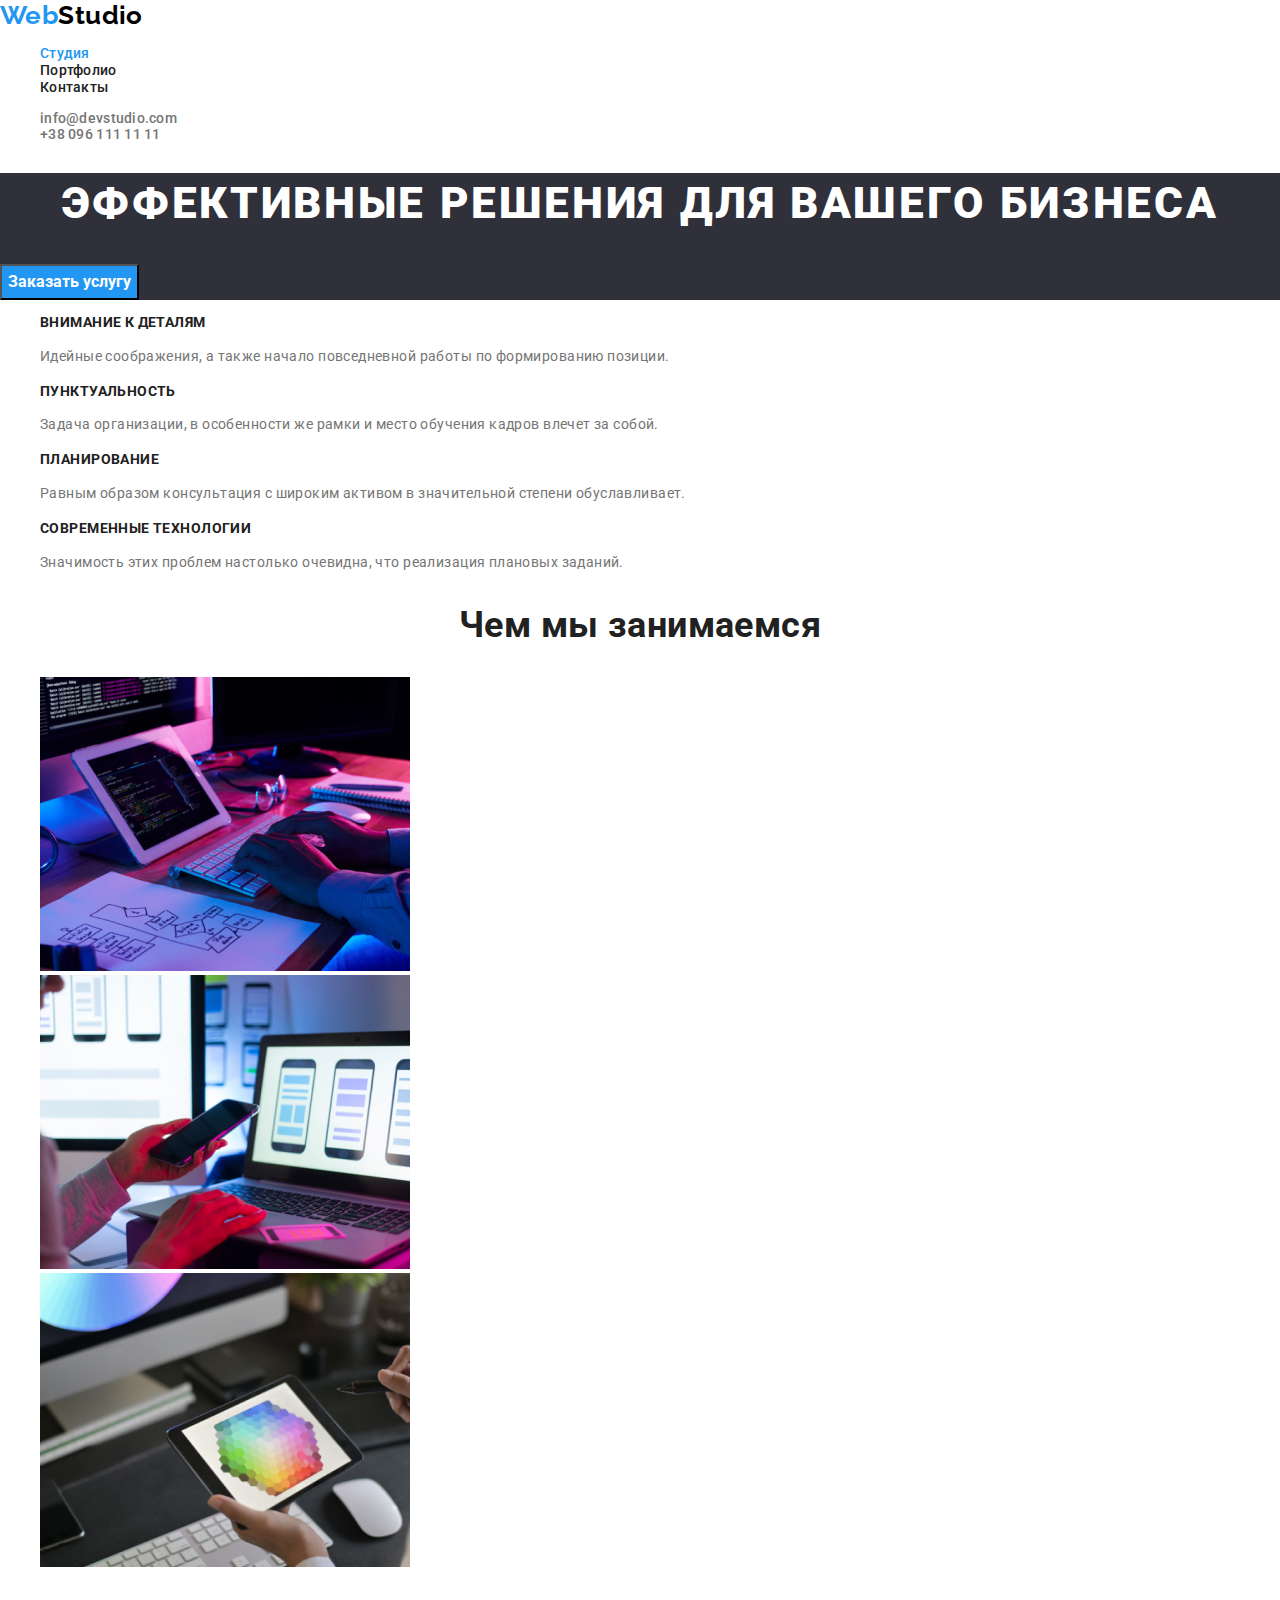
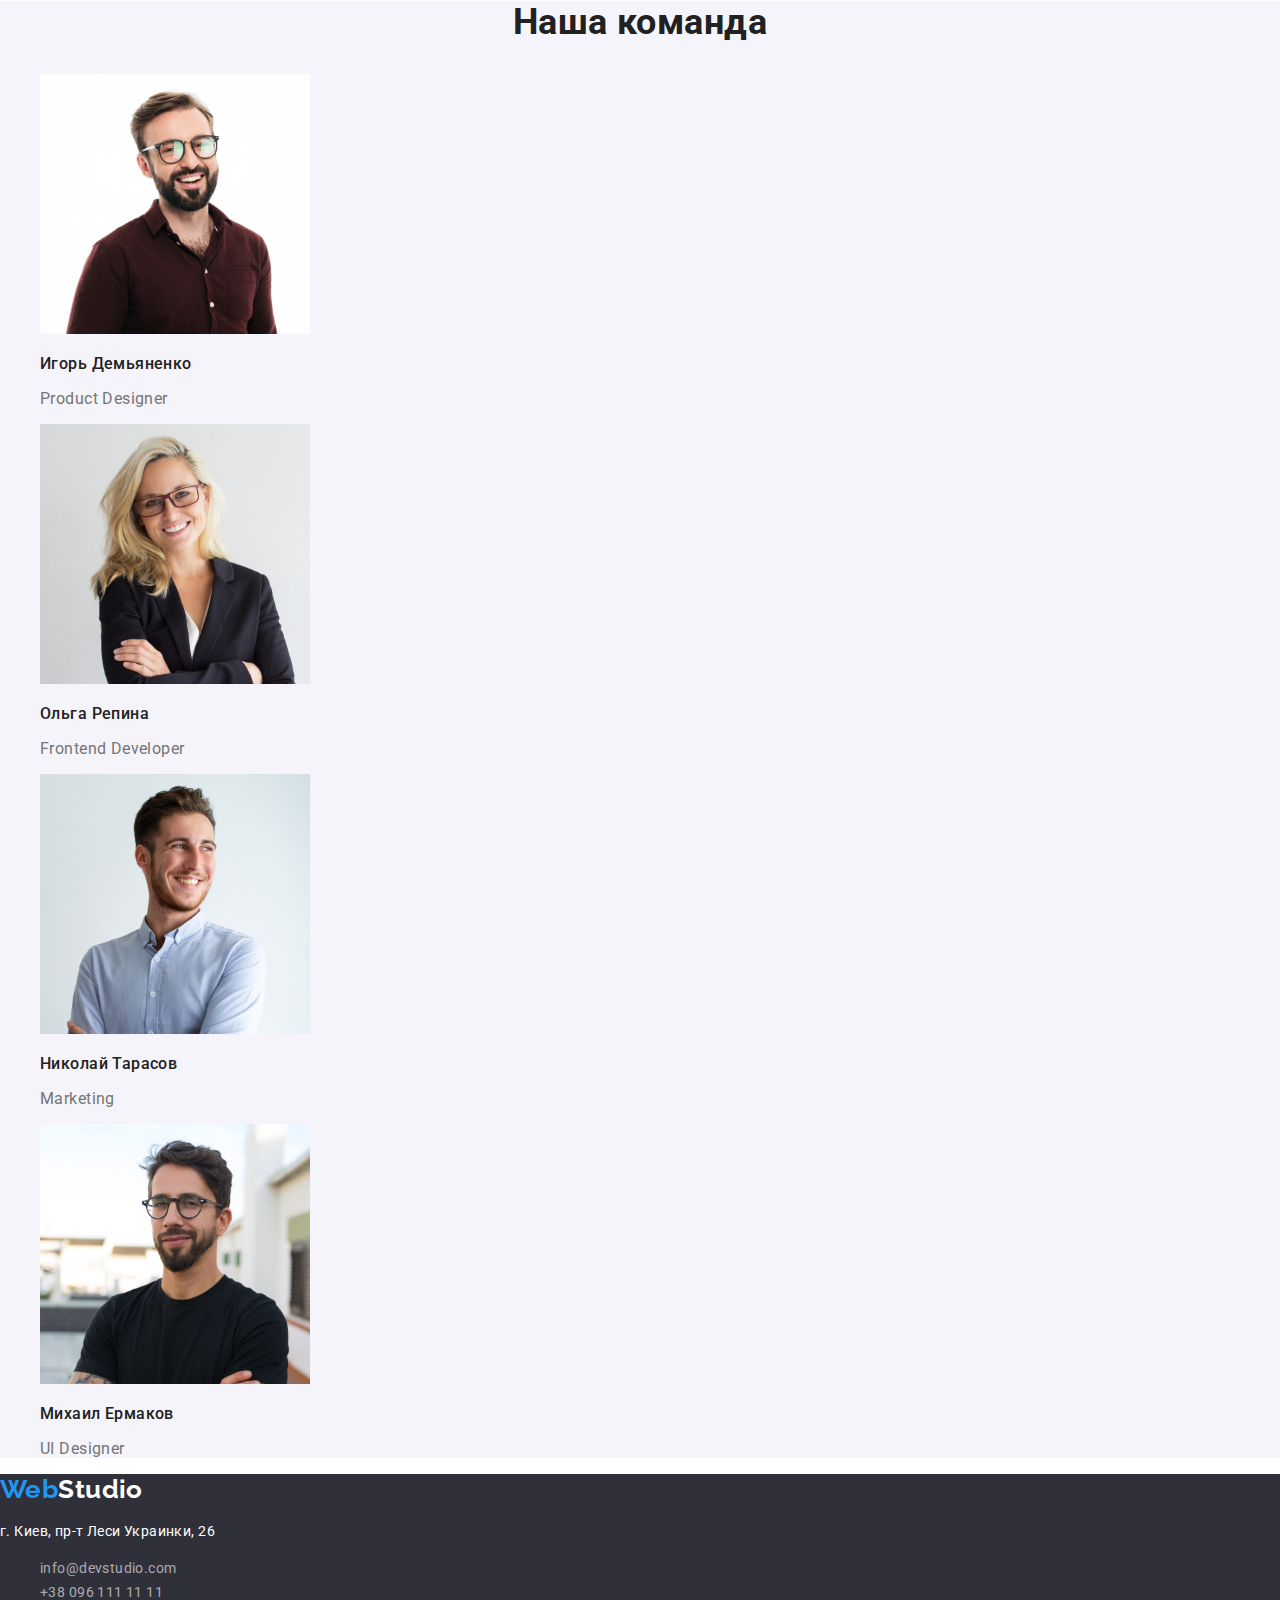
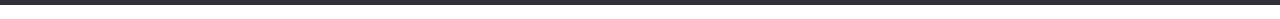
<file: index.html>
<!DOCTYPE html>
<html lang="ru">

<head>
    <meta charset="UTF-8">
    <meta name="viewport" content="width=device-width, initial-scale=1.0">
    <title>Веб Студия</title>
    <link rel="stylesheet" href="https://cdnjs.cloudflare.com/ajax/libs/modern-normalize/1.0.0/modern-normalize.min.css">
    <link rel="preconnect" href="https://fonts.gstatic.com">
    <link href="https://fonts.googleapis.com/css2?family=Raleway:wght@700&family=Roboto:wght@400;500;700;900&display=swap"
        rel="stylesheet">
    <link rel="stylesheet" href="./css/style.css">
</head>

<body>
    <header class="header">
        <nav class="site-nav">
        <!-- WebStudio text -->
        <a href="./index.html" class="logo" lang="en">Web<span class="header-studio">Studio</span></a>

        <!-- navigation list -->
        <ul class="list nav-list">
            <li>
                <a href="#" class="current-link">Студия</a>
            </li>

            <li>
                <a href="./portfolio.html" class="nav-link">Портфолио</a>
            </li>

            <li>
                <a href="#" class="nav-link">Контакты</a>
            </li>
        </ul>
        </nav>


        <!-- contacts -->
            <ul class="list">
                <li>
                    <a href="mailto:info@devstudio.com" class="contacts-link" target="_blank" lang="en">info@devstudio.com</a>
                </li>

                <li>
                    <a href="tel:+380961111111" class="contacts-link">+38 096 111 11 11</a>
                </li>
            </ul>
    </header>

    <!-- hero -->
    <main>
        <section class="hero">
            <!-- title -->
            <h1 class="main-title">Эффективные решения для вашего бизнеса</h1>
            <!-- order service -->
            <button type="button" class="hero-button">Заказать услугу</button>
        </section>
        
        <!-- task of the organization -->
        <section class="section-features">
            <h2 class="hidden-title">Наши особенности</h2>
            <ul class="list">
                <li>
                    <h3 class="features-title">Внимание к деталям</h3>
                    <p class="features-text">Идейные соображения, а также начало повседневной работы по формированию позиции.</p>
                </li>

                <li>
                    <h3 class="features-title">Пунктуальность</h3>
                    <p class="features-text">Задача организации, в особенности же рамки и место обучения кадров влечет за собой.</p>
                </li>

                <li>
                    <h3 class="features-title">Планирование</h3>
                    <p class="features-text">Равным образом консультация с широким активом в значительной степени обуславливает.</p>
                </li>

                <li>
                    <h3 class="features-title">Современные технологии</h3>
                    <p class="features-text">Значимость этих проблем настолько очевидна, что реализация плановых заданий.</p>
                </li>
            </ul>
        </section>

        <!-- about us -->
        <section>
            <h2 class="section-title">Чем мы занимаемся</h2>
            <!-- about us images-->
            <ul class="list">
                <li>
                    <img src="./images/about/about-img-1.jpg" 
                    alt="человек печатает на клавиатуре" width="370" height="294">
                </li>
                <li>
                    <img src="./images/about/about-img-2.jpg" 
                    alt="человек держит телефон в руке" width="370" height="294">
                </li>
                <li>
                    <img src="./images/about/about-img-3.jpg" 
                    alt="человек держит планшет в руке" width="370" height="294">
                </li>
            </ul>
        </section>

        <!-- our team -->
        <section class="our-team">
            <h2 class="section-title">Наша команда</h2>
            <!-- our team photos -->
            <ul class="list">
                <li>
                    <img src="./images/our-team/team-card-1.jpg"
                     alt="портретная фотография Игоря" width="270" height="260">
                    <h3 class="team-name">Игорь Демьяненко</h3>
                    <p class="team-position" lang="en">Product Designer</p>
                </li>

                <li>
                    <img src="./images/our-team/team-card-2.jpg"
                     alt="портретная фотография Ольги" width="270" height="260">
                    <h3 class="team-name">Ольга Репина</h3>
                    <p class="team-position" lang="en">Frontend Developer</p>
                </li>

                <li>
                    <img src="./images/our-team/team-card-3.jpg" 
                     alt="портретная фотография Николая" width="270" height="260">
                    <h3 class="team-name">Николай Тарасов</h3>
                    <p class="team-position" lang="en">Marketing</p>
                </li>

                <li>
                    <img src="./images/our-team/team-card-4.jpg"
                     alt="портретная фотография Михаила" width="270" height="260">
                    <h3 class="team-name">Михаил Ермаков</h3>
                    <p class="team-position" lang="en">UI Designer</p>
                </li>
            </ul>
        </section>
    </main>
    
    <!-- contacts and address -->
    <footer class="footer">
        <a href="./index.html" class="logo" lang="en">Web<span class="footer-studio">Studio</span></a>
        <address class="footer-address">
            <p class="footer-main-address">г. Киев, пр-т Леси Украинки, 26</p>
            <ul class="list">
                <li>
                    <a href="mailto:info@example.com" class="footer-contacts-link">info@devstudio.com</a>
                </li>
                
                <li>
                    <a href="tel:+380991111111" class="footer-contacts-link">+38 096 111 11 11</a>
                </li>
            </ul>
        </address>
    </footer>
</body>

</html>
</file>
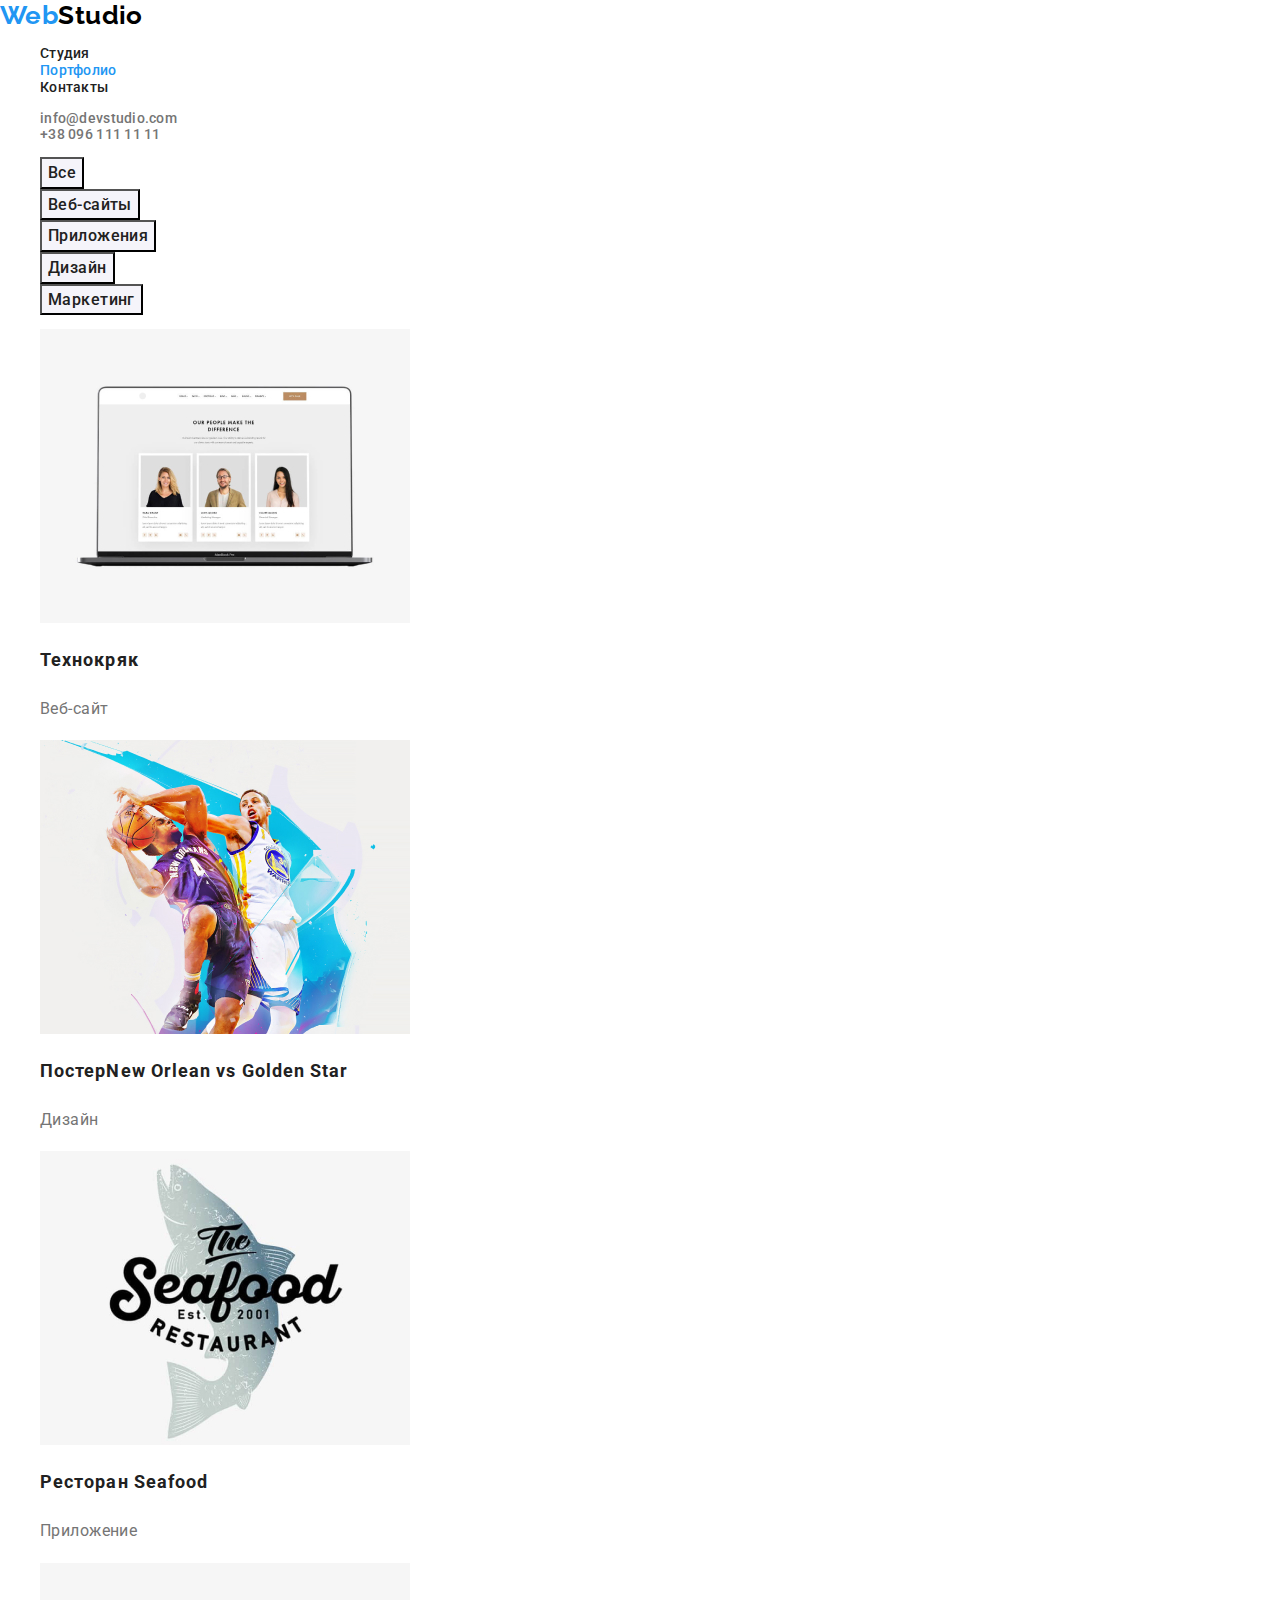
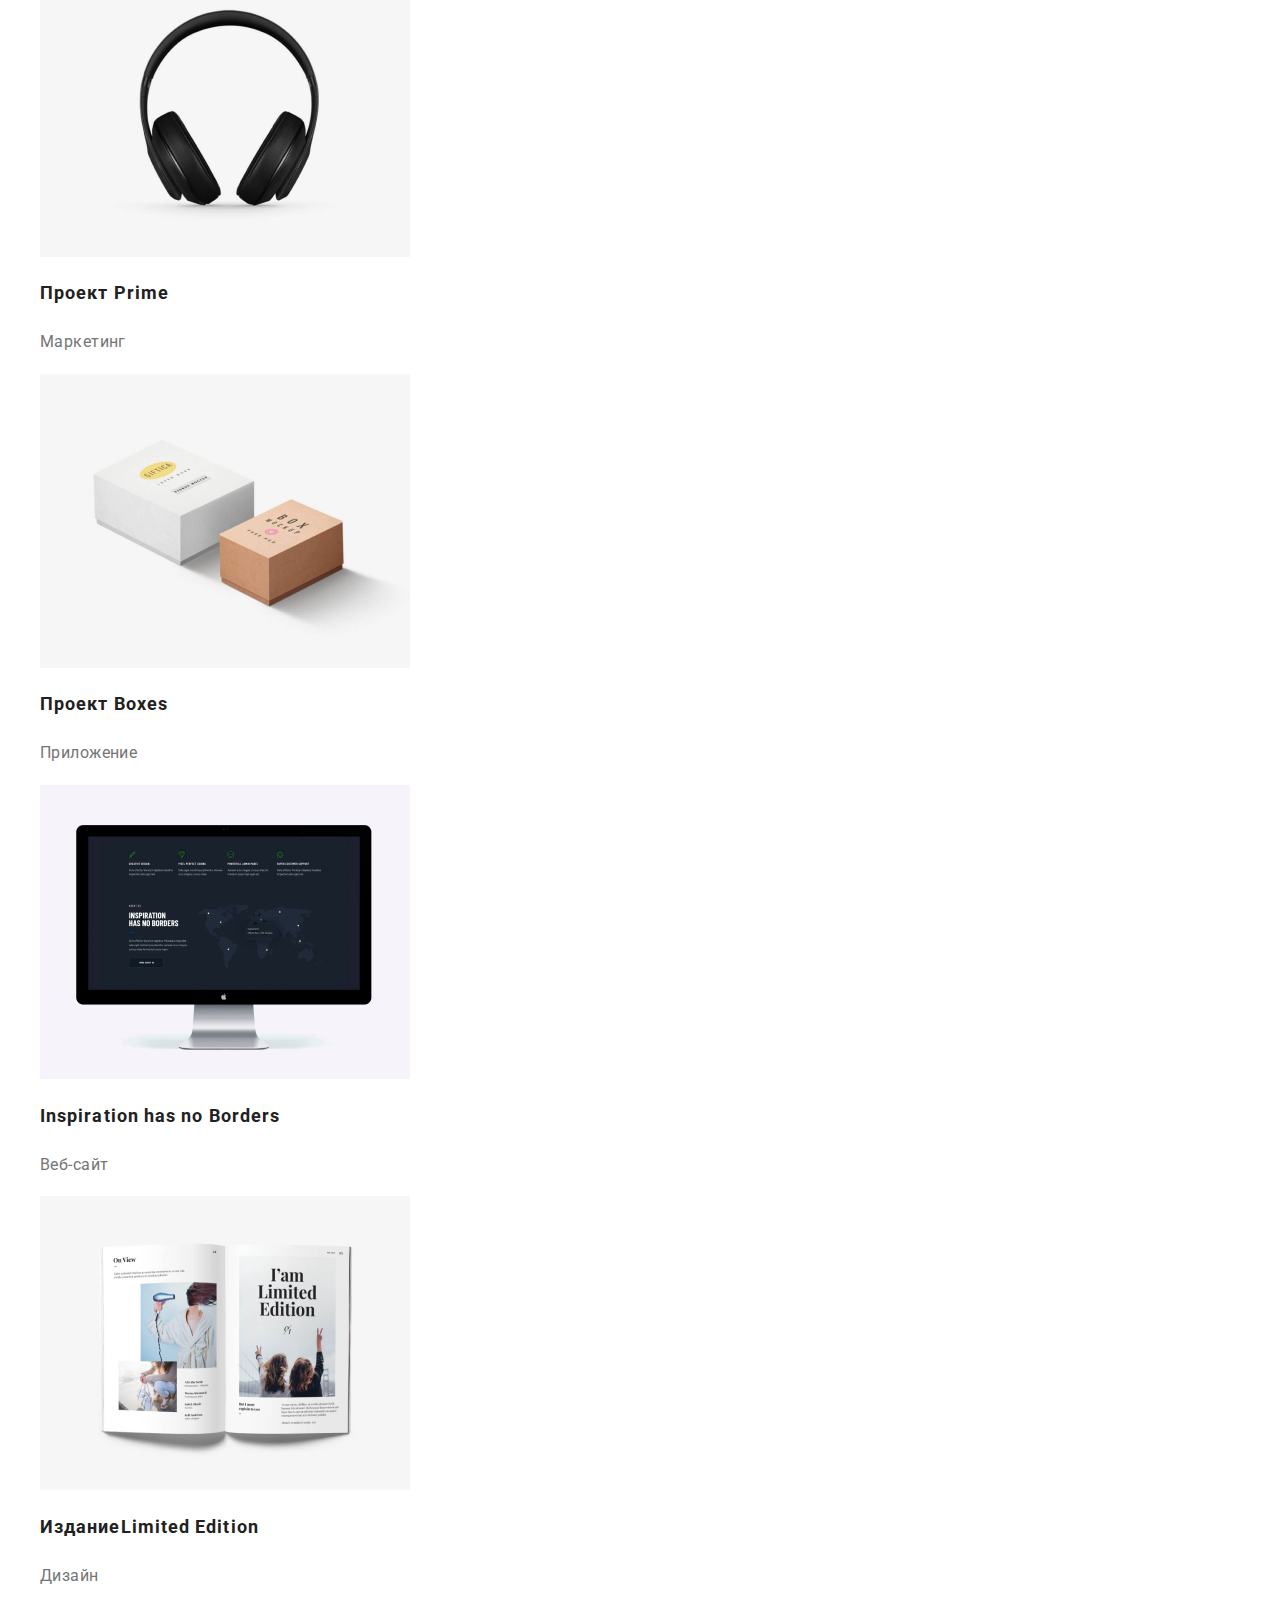
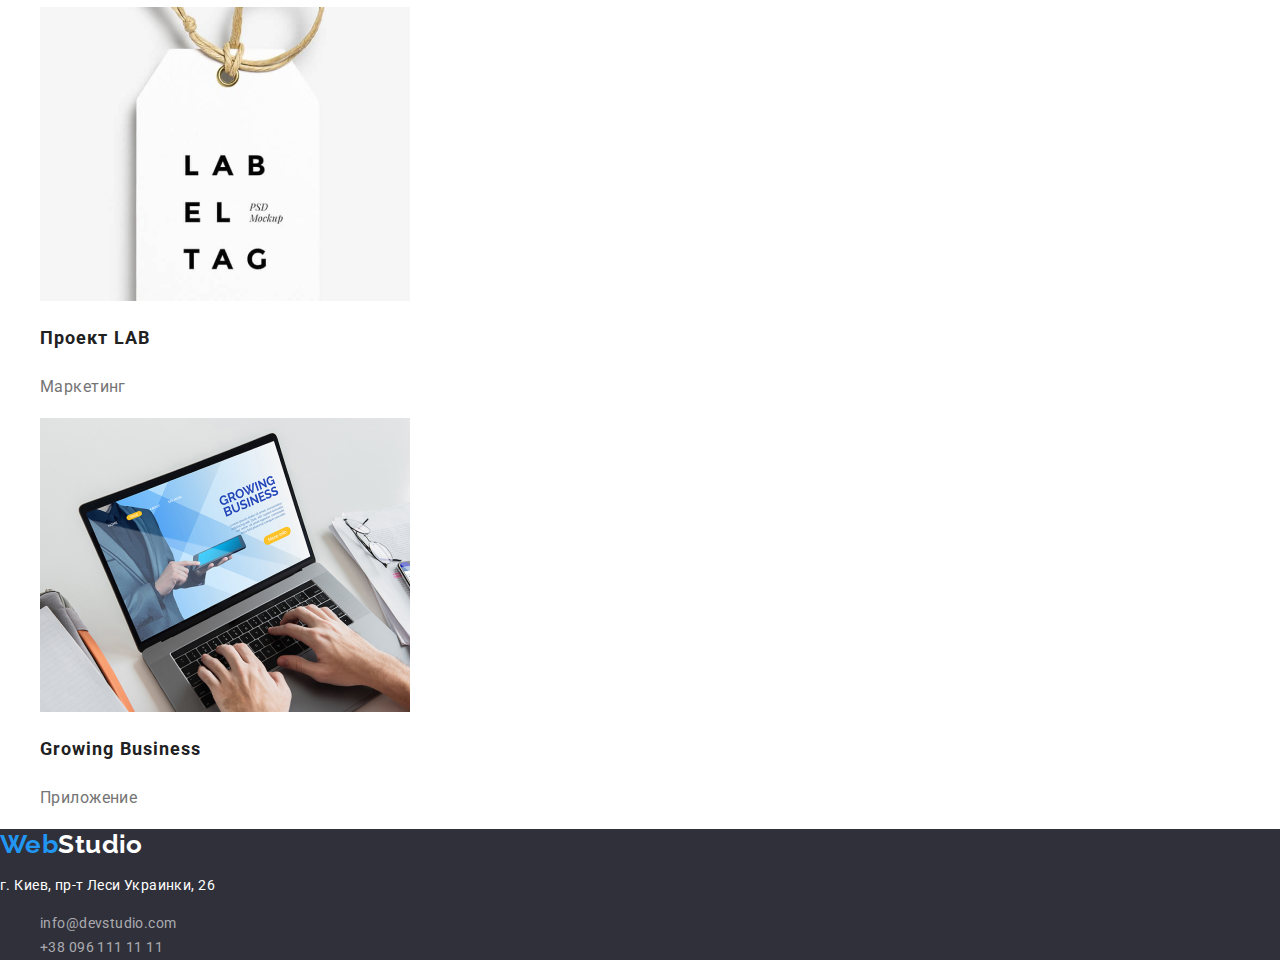
<file: portfolio.html>
<!DOCTYPE html>
<html lang="ru">
<head>
    <meta charset="UTF-8">
    <meta name="viewport" content="width=device-width, initial-scale=1.0">
    <title>Портфолио Веб Студии</title>
    <link rel="stylesheet" href="https://cdnjs.cloudflare.com/ajax/libs/modern-normalize/1.0.0/modern-normalize.min.css">
    <link rel="preconnect" href="https://fonts.gstatic.com">
    <link href="https://fonts.googleapis.com/css2?family=Raleway:wght@700&family=Roboto:wght@400;500;700;900&display=swap"
        rel="stylesheet">
    <link rel="stylesheet" href="./css/style.css">
</head>
<body>
    <!-- header -->
    <header class="header">
        <nav class="site-nav">
            <!-- WebStudio text -->
            <a href="./index.html" class="logo" lang="en">Web<span class="header-studio">Studio</span></a>
    
            <!-- navigation list -->
            <ul class="list nav-list">
                <li>
                    <a href="./index.html" class="nav-link">Студия</a>
                </li>
    
                <li>
                    <a href="#" class="current-link">Портфолио</a>
                </li>
    
                <li>
                    <a href="#" class="nav-link">Контакты</a>
                </li>
            </ul>
        </nav>
        <!-- contacts -->
        <ul class="list">
            <li>
                <a href="mailto:info@devstudio.com" class="contacts-link" target="_blank" lang="en">info@devstudio.com</a>
            </li>
            
            <li>
                <a href="tel:+380961111111" class="contacts-link">+38 096 111 11 11</a>
            </li>
        </ul>
    </header>

    <!-- hero-->
    <main>
        <section>
            <!-- hidden title -->
            <h1 class="hidden-title">Наше Портфолио</h1>
            <!-- site buttons -->
            <ul class="list">
                <li><button type="button" class="buttons">Все</button></li>
                <li><button type="button" class="buttons">Веб-сайты</button></li>
                <li><button type="button" class="buttons">Приложения</button></li>
                <li><button type="button" class="buttons">Дизайн</button></li>
                <li><button type="button" class="buttons">Маркетинг</button></li>
            </ul>
            <!-- work presentation-->
            <ul class="list">
                <li>
                    <a href="">
                        <img src="./images/our-portfolio/work-img-1.jpg"
                         alt="Веб-сайт Технокряк" width="370" height="294">
                        <h2 class="work-title">Технокряк</h2>
                        <p class="work-text">Веб-сайт</p>
                    </a>
                </li>
                <li>
                    <a href="">
                        <img src="./images/our-portfolio/work-img-2.jpg"
                         alt="Дизайн постера New Orlean vs Golden Star" width="370" height="294">
                        <h2 class="work-title">Постер<span lang="en">New Orlean vs Golden Star</span></h2>
                        <p class="work-text">Дизайн</p>
                    </a>
                </li>
                <li>
                    <a href="">
                        <img src="./images/our-portfolio/work-img-3.jpg"
                         alt="Приложение ресторана Seafood" width="370" height="294">
                        <h2 class="work-title">Ресторан Seafood</h2>
                        <p class="work-text">Приложение</p>
                    </a>
                </li>
                <li>
                    <a href="">
                        <img src="./images/our-portfolio/work-img-4.jpg"
                         alt="Маркетинг проекта Prime" width="370" height="294">
                        <h2 class="work-title">Проект <span lang="en">Prime</span></h2>
                        <p class="work-text">Маркетинг</p>
                    </a>
                </li>
                <li>
                    <a href="">
                        <img src="./images/our-portfolio/work-img-5.jpg"
                         alt="Приложение проекта Boxes" width="370" height="294">
                        <h2 class="work-title">Проект <span lang="en">Boxes</span></h2>
                        <p class="work-text">Приложение</p>
                    </a>
                </li>
                <li>
                    <a href="">
                        <img src="./images/our-portfolio/work-img-6.jpg"
                         alt="Веб-сайт Inspiration has no Borders" width="370" height="294">
                        <h2 class="work-title"><span lang="en">Inspiration has no Borders</span></h2>
                        <p class="work-text">Веб-сайт</p>
                    </a>
                </li>
                <li>
                    <a href="">
                        <img src="./images/our-portfolio/work-img-7.jpg"
                         alt="Дизайн издания Limited Edition" width="370" height="294">
                        <h2 class="work-title">Издание<span lang="en">Limited Edition</span></h2>
                        <p class="work-text">Дизайн</p>
                    </a>
                </li>
                <li>
                    <a href="">
                        <img src="./images/our-portfolio/work-img-8.jpg"
                         alt="Маркетинг проекта LAB" width="370" height="294">
                        <h2 class="work-title">Проект <span lang="en">LAB</span></h2>
                        <p class="work-text">Маркетинг</p>
                    </a>
                </li>
                <li>
                    <a href="">
                        <img src="./images/our-portfolio/work-img-9.jpg"
                         alt="Приложение Growing Business" width="370" height="294">
                        <h2 class="work-title"><span lang="en">Growing Business</span></h2>
                        <p class="work-text">Приложение</p>
                    </a>
                </li>
            </ul>
        </section>
    </main>

    <!-- footer -->
    <footer class="footer">
        <a href="./index.html" class="logo" lang="en">Web<span class="footer-studio">Studio</span></a>
        <address class="footer-address">
            <p class="footer-main-address">г. Киев, пр-т Леси Украинки, 26</p>
            <ul class="list">
                <li>
                    <a href="mailto:info@example.com" class="footer-contacts-link">info@devstudio.com</a>
                </li>
    
                <li>
                    <a href="tel:+380991111111" class="footer-contacts-link">+38 096 111 11 11</a>
                </li>
            </ul>
        </address>
    </footer>
</body>
</html>
</file>
<file: css/style.css>
:root {
  --title-color: #212121;
  --text-color: #757575;
  --accent-color: #2196f3;
  --hero-title-color: #ffffff;
  --hero-bg-color: #2f303a;
  --footer-bg-color: #2f303a;
  --team-bg-color: #f5f4fa;
  --logo-black-color: #000000;
  --address-color: rgba(255, 255, 255, 0.6);
}

body {
  font-family: Roboto, sans-serif;
  font-size: 14px;
  font-weight: 400;
  line-height: 1.2;
  letter-spacing: 0.03em;
  background-color: var(--hero-title-color);
  color: var(--text-color);
}

/* === reset list markers === */
.list {
  list-style: none;
}

/* === reset decoration links === */
a {
  text-decoration: none;
  color: var(--title-color);
}

a,
button {
  cursor: pointer;
}

/* === navigation === */
.site-nav {
  font-weight: 500;
}

/* logo design */
.logo {
  font-family: Raleway;
  font-weight: 700;
  font-size: 26px;

  color: var(--accent-color);
}
.header-studio {
  color: var(--logo-black-color);
}

.nav-list,
.contacts-link {
  letter-spacing: 0.02em;
}

.nav-link {
  color: var(--title-color);
}

.current-link,
.nav-link:hover,
.nav-link:focus,
.contacts-link:hover,
.contacts-link:focus,
.footer-contacts-link:hover,
.footer-contacts-link:focus {
  color: var(--accent-color);
}

.contacts-link {
  font-weight: 500;
  color: inherit;
}

.features-title,
.section-title,
.work-title {
  font-weight: 700;
  color: var(--title-color);
}

/* Hero */
.hero {
  background-color: var(--hero-bg-color);
}

/* === main hero title === */
.main-title {
  color: var(--hero-title-color);
  font-weight: 900;
  font-size: 44px;
  line-height: 1.4;
  text-align: center;
  letter-spacing: 0.06em;
  text-transform: uppercase;
}

/* === hero-button design === */
.hero-button {
  font-family: inherit;
  font-weight: 700;
  font-size: 16px;
  line-height: 1.9;

  background-color: var(--accent-color);
  color: var(--hero-title-color);
}

/* === hidden title - main page === */
.hidden-title {
  position: absolute;
  clip: rect(0 0 0 0);
  width: 1px;
  height: 1px;
  margin: -1px;
}

/* === features section === */
.features-title {
  font-size: inherit;
  text-transform: uppercase;
}

.features-text {
  line-height: 1.7;
}

/* ===what are we doing
and
 our team titles === */
.section-title {
  font-size: 36px;
  align-items: center;
  text-align: center;
}

.our-team {
  background-color: var(--team-bg-color);
}

.team-name,
.team-position {
  font-size: 16px;
}

.team-name {
  font-weight: 500;
  color: var(--title-color);
}

.team-position {
  text-transform: capitalize;
}

/* === footer === */
.footer {
  background-color: var(--footer-bg-color);
}

.footer-studio,
.footer-address {
  color: var(--hero-title-color);
}

.footer-address,
.footer-contacts-link {
  line-height: 1.7;
}

.footer-address {
  font-style: normal;
}

.footer-contacts-link {
  color: var(--address-color);
}

/* === portfolio.html === */
.buttons {
  font-family: inherit;
  font-weight: 500;
  font-size: 16px;
  line-height: 1.6;
  letter-spacing: inherit;

  color: var(--title-color);
  background-color: var(--team-bg-color);
}

.buttons:focus,
.buttons:hover {
  color: var(--hero-title-color);
  background-color: var(--accent-color);
}

.work-title {
  font-size: 18px;
  line-height: 2;
  letter-spacing: 0.06em;
}

.work-text {
  font-size: 16px;
  line-height: 1.9;
  color: var(--text-color);
}
</file>
